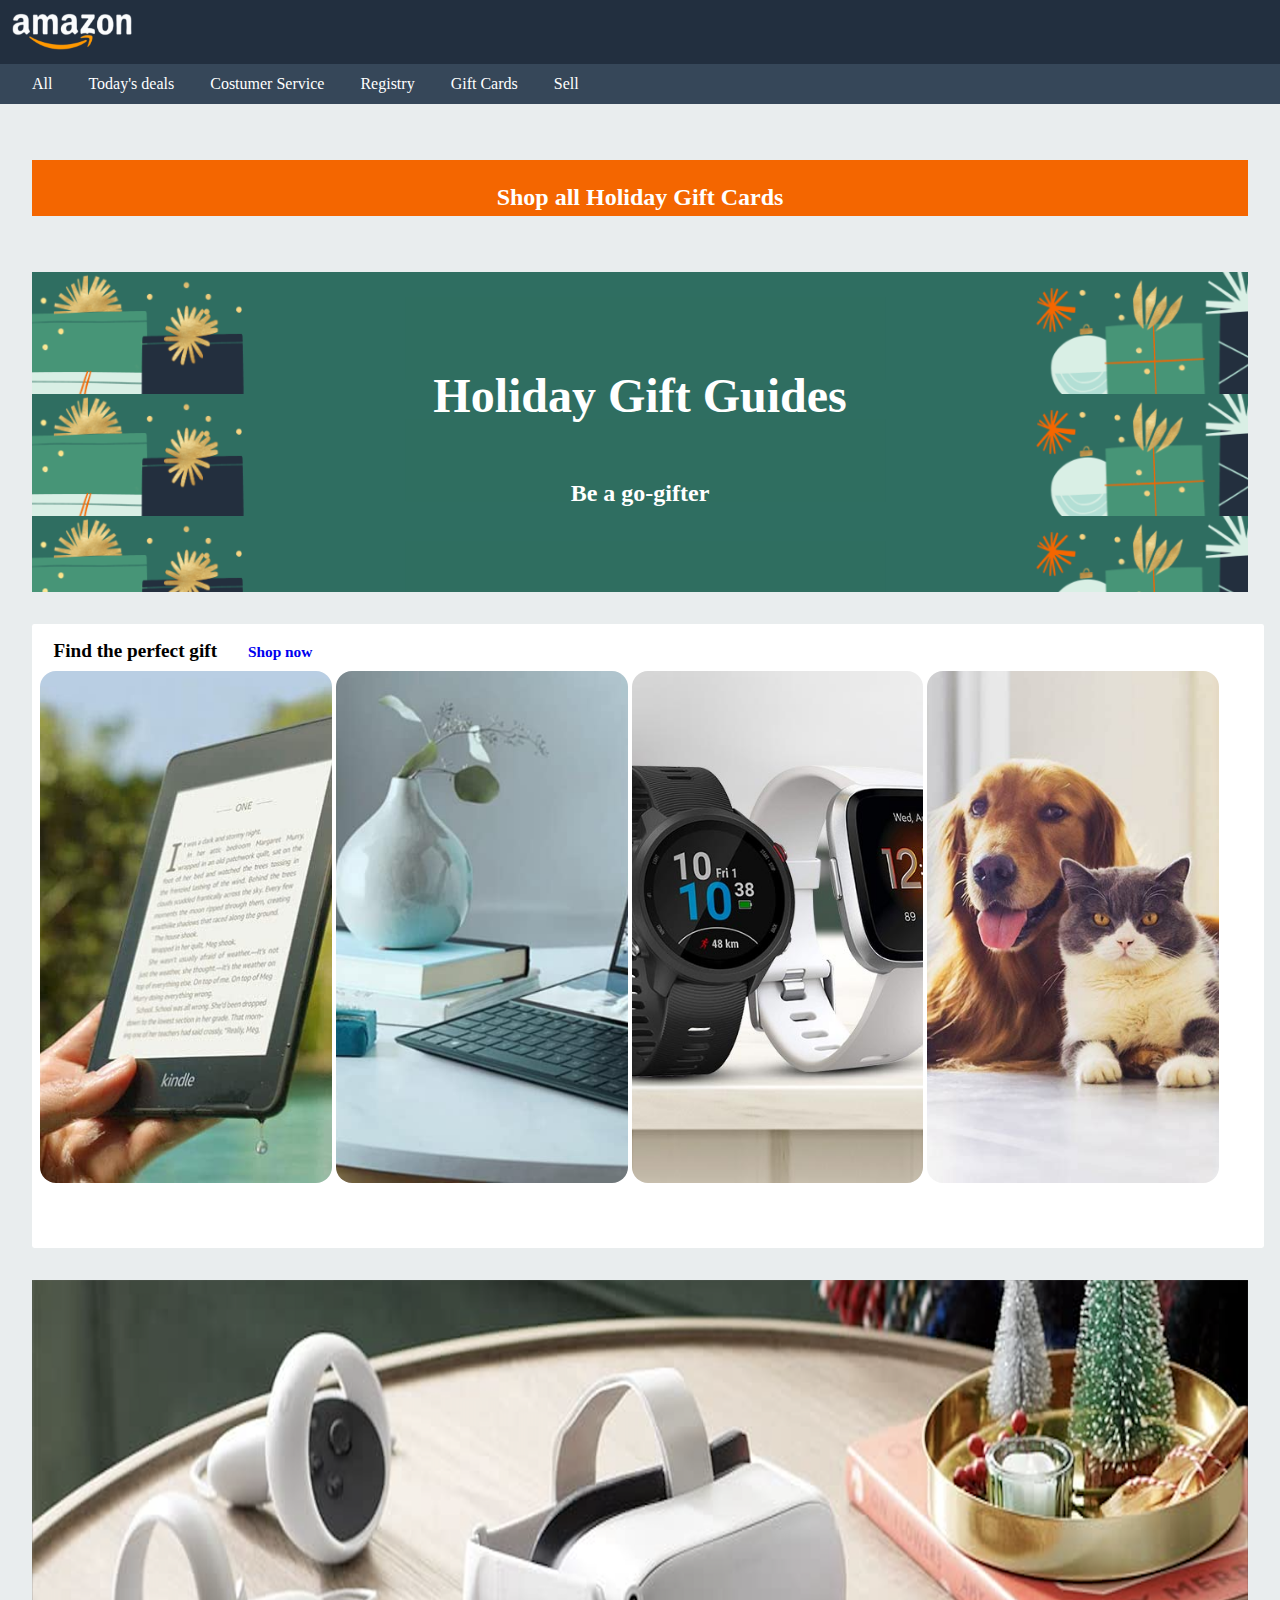
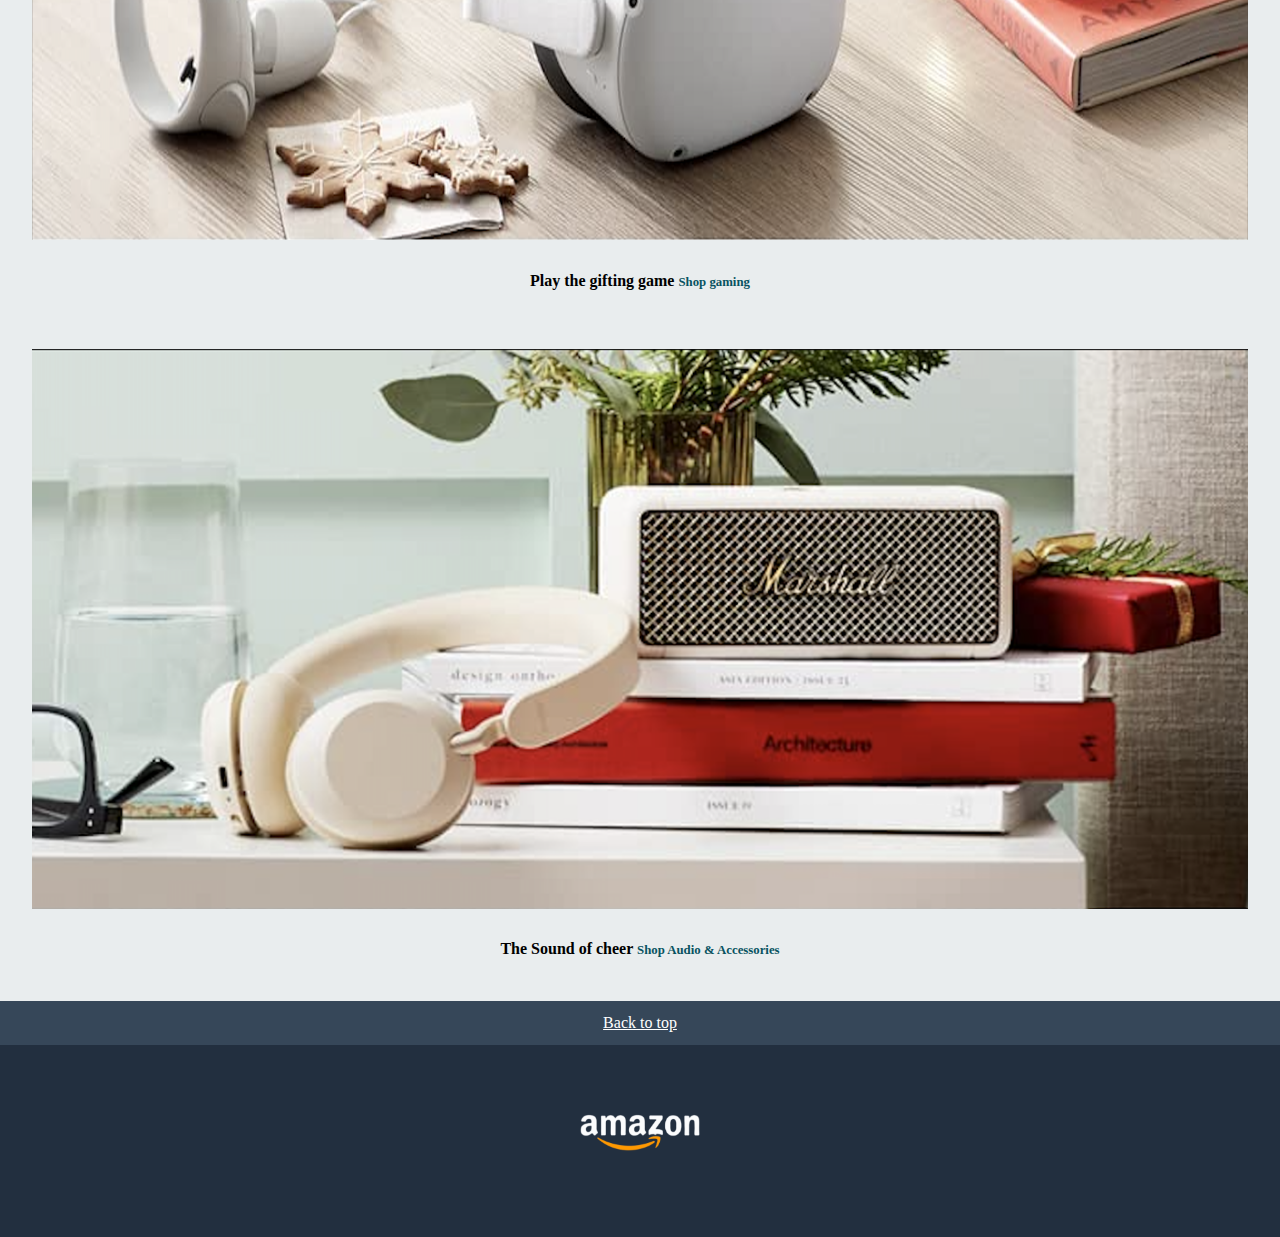
<file: AmazonPage/Index.html>
<!DOCTYPE html>
<html lang="en">
  <head>
    <meta charset="UTF-8" />
    <meta name="viewport" content="width=device-width, initial-scale=1.0" />
    <link rel="stylesheet" href="style.css" />
    <title>Progetto 10/5</title>
  </head>
  <body>
    <header>
      <img src="logo.png" alt="logamazon" />
    </header>
    <section class="subheader">
      <span>All</span>
      <span>Today's deals</span>
      <span>Costumer Service</span>
      <span>Registry</span>
      <span>Gift Cards</span>
      <span>Sell</span>
    </section>
    <main>
      <section class="barraArancio">
        <h2>Shop all Holiday Gift Cards</h2>
      </section>
      <section class="guides">
        <h1>Holiday Gift Guides</h1>
        <h2>Be a go-gifter</h2>
      </section>
      <section class="gifts">
        <span>Find the perfect gift</span>
        <span><a href="#">Shop now</a></span>
        <section class="img-cont">
          <atricle class="img-cover1"
            ><img src="img_1.jpg" alt="img_1"
          /></atricle>
          <atricle class="img-cover2"
            ><img src="img_2.jpg" alt="img2"
          /></atricle>
          <atricle class="img-cover3"
            ><img src="img_3.jpg" alt="img_3"
          /></atricle>
          <atricle class="img-cover4"
            ><img src="img_4.jpg" alt="img_4"
          /></atricle>
        </section>
      </section>
      <section class="container1">
        <img src="img_9.png" alt="img_9" />
        <article class="img-text">
          <p>
            <span>Play the gifting game</span>
            <span><a href="#">Shop gaming</a></span>
          </p>
        </article>
      </section>
      <section class="container2">
        <img src="img_10.png" alt="img_10" />
        <articleclass="img-text">
          <p>
            <span>The Sound of cheer</span>
            <span><a href="#">Shop Audio & Accessories</a></span>
          </p>
        </article>
      </section>
    </main>
    <section class="footerino">
      <span><a href="#">Back to top</a></span>
    </section>
    <footer class="footer">
      <img src="logo.png" alt="logoamazon" />
    </footer>
  </body>
</html>
</file>
<file: AmazonPage/style.css>
body {
    
    margin: auto;
    background-color: #e9edee;
}

main {
    margin: 0 2em
}

header {
    background-color:#222f3f;
    height: 4em;
    width: 100%;
}

header img {
    width: 8rem;
    padding: 0.5rem;
}

.subheader {
    display: inline-block;
    width: 100%;
    background-color: #364759;
    color: white;
    padding: 0.7em 0;
}

.subheader span {
    padding-left: 2em;
}

.guides {
    background-image: url(bg-image.png);
    background-size: contain;
    height: 20em;
    margin: 0;
}

.guides h1 {
    color: white;
    text-align: center;
    font-size: 3em;
    font-weight: bold;
    padding-top: 2em;
    padding-bottom: 0.5em;
}

.guides h2 {
    color: white;
    text-align: center;
    font-size: 1.5em;
    font-weight: bold;   
}

.gifts {
    background-color: #ffffff;
    height: 38em;
    display: inline-block;   
    border-radius: 0.15em;
    width: 100%;
    margin: 2em 0;
    padding: 0.5em;
    line-height: 2;
}

.gifts span  {
    padding: 0.7em;
    font-size: 1.2em;
    font-weight: 650;

}
.gifts a {
    text-decoration: none;
    font-size: 0.8em;

}

.gifts img {
    width: 24%;
    height: 32em;
    margin: auto;
    padding: 0;
    border-radius: 1em;
    object-fit: cover;
}

.container1 img {
    width: 100%;
    height: 35em;
    text-align: center;
    display: inline-block; 
}

.container1 p  {
    padding: 0.7em;
    font-weight: 600;
    text-align: center;
    margin-bottom: 2em;
}
.container1 a {
    text-decoration: none;
    font-size: 0.8em;
    color: #085361;
}

.container2 img {
    width: 100%;
    height: 35em;
    text-align: center;
    border: none;
    object-fit: cover;
}

.container2 p  {
    padding: 0.7em;
    font-weight: 600;
    text-align: center;
    margin-bottom: 2em;
}
.container2 a {
    text-decoration: none;
    font-size: 0.8em;
    color: #085361;
}

.img-text {
    margin-top:0;
    margin-bottom: 3em
}

.footerino {
    width: 100%;
    background-color: #364759;
    text-align: center;
    padding: 0.8em 0;
}

.footerino a {
    color: white;
    padding: 5em;
}
.footer {
    background-color:#222f3f;
    height: 12em;
    width: 100%;
    text-align: center;
}

.footer img {
    width: 8rem;
    padding: 4rem;
    text-align: center;
}

.barraArancio {
    width: 100%;
    background-color: #f46600;
    height: 3.5em;
    margin: 3.5em auto;
}

.barraArancio h2 {
    color: white;
    text-align: center;
    padding: 1em;
}
</file>
